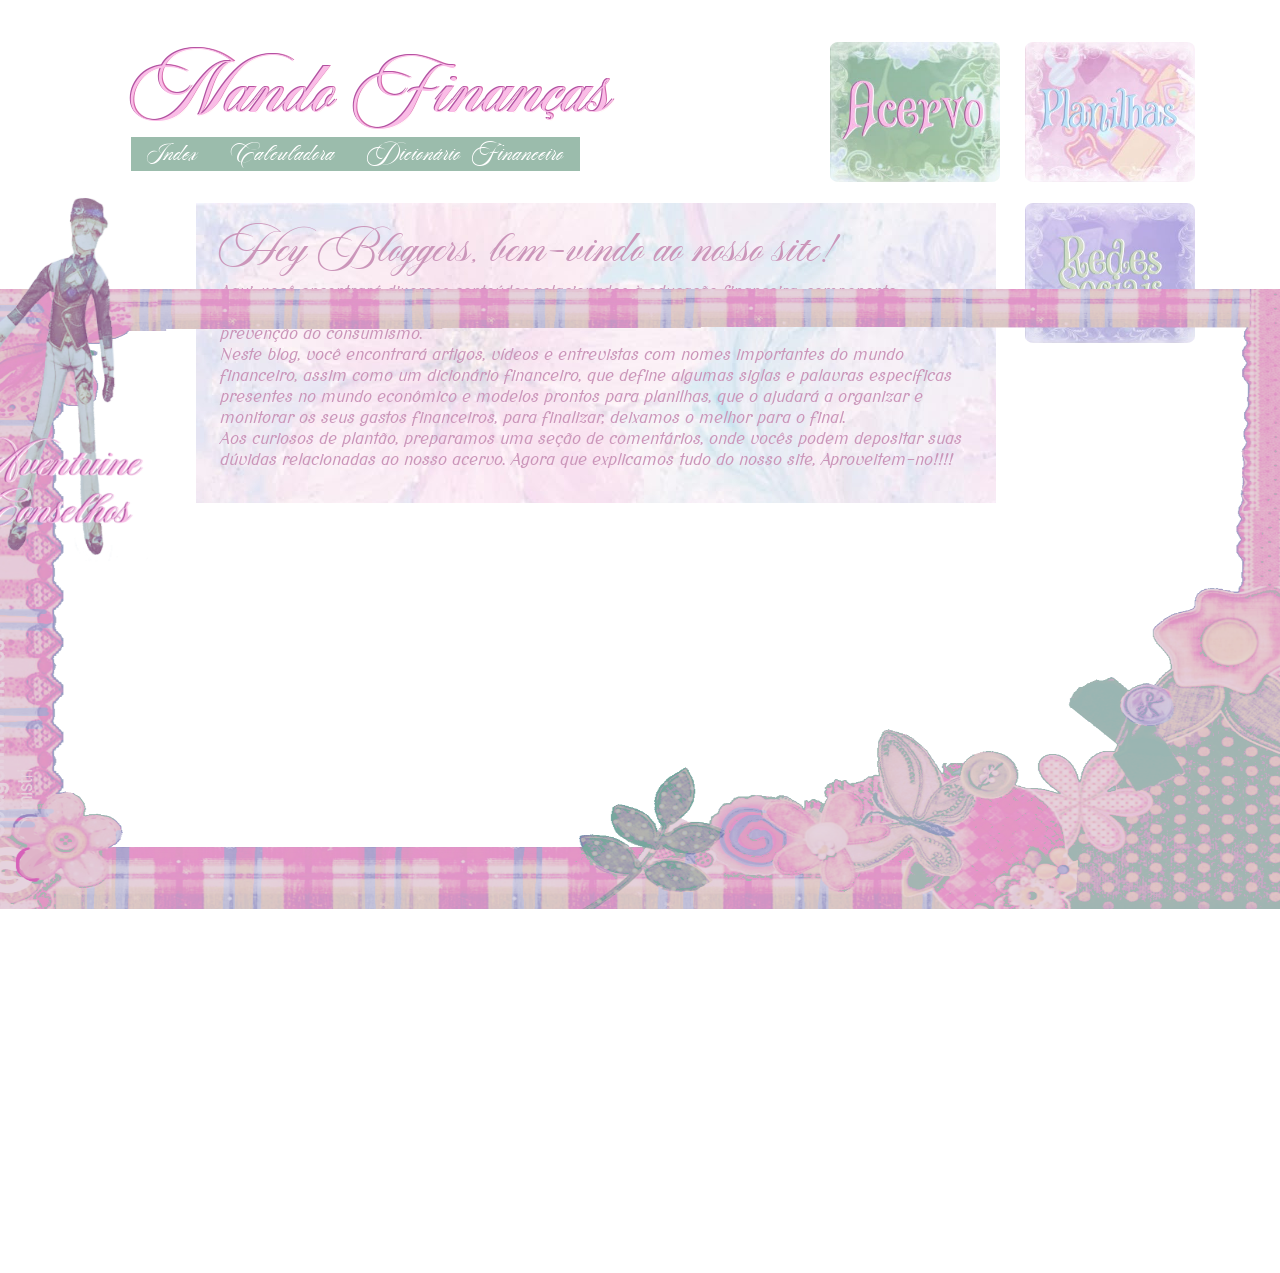
<file: index.html>
<!DOCTYPE html>
<html lang="en">
 <link rel="stylesheet" href="style.css">
<head>
    <meta charset="UTF-8">
    <meta name="viewport" content="width=device-width, initial-scale=1.0">
    <title>Site</title>
</head>

<body class="body1">
 
     <div class="titulotudo">
    <div class="titulo">
    <h1>Nando Finanças</h1>
    
    </div>
  

    <div class="subtitulo">
        <br>
    <h2>Site por Milena Siqueira Fontes e Maria Isabel Marcos Freitas</h2>
    </div>
    </div>
    <div class="freime">
     <iframe name="principal" src="heybloggers.html" frameborder="0" style="width:800px;"></iframe>
     </div>
     <div class="negocio">
   <ul>
  <li><a href="heybloggers.html" target="principal">Index</a></li>
  <li><a href="calculadora.html" target="principal">Calculadora</a></li>
  <li class="dicionario"><a href="dicionario.html" target="principal">Dicionário<span style="color:#ffffff;"><span style="color:#9BBCAC">_</span><span>Financeiro</span></a></li>

</ul>
</div>  
    
  <a href="acervo.html" target="principal"><img src="emiliecard.jpg" alt="" class="butao"></a>
   <a href="planilhas.html" target="principal"><img src="sigewine.jpeg" class="butao2"></a>
   <a href="contatos.html" target="principal"><img src="niloucard.jpg" alt="" class="butao3"></a>

   <img src="ksjhaskf.png" alt="" class="moldura">
      <div class="aventurine">
 <a href="aventurineconselhos.html" target="principal"><img src="aventuriner.png" alt=""></a>
 </div>
  
</html>
</file>
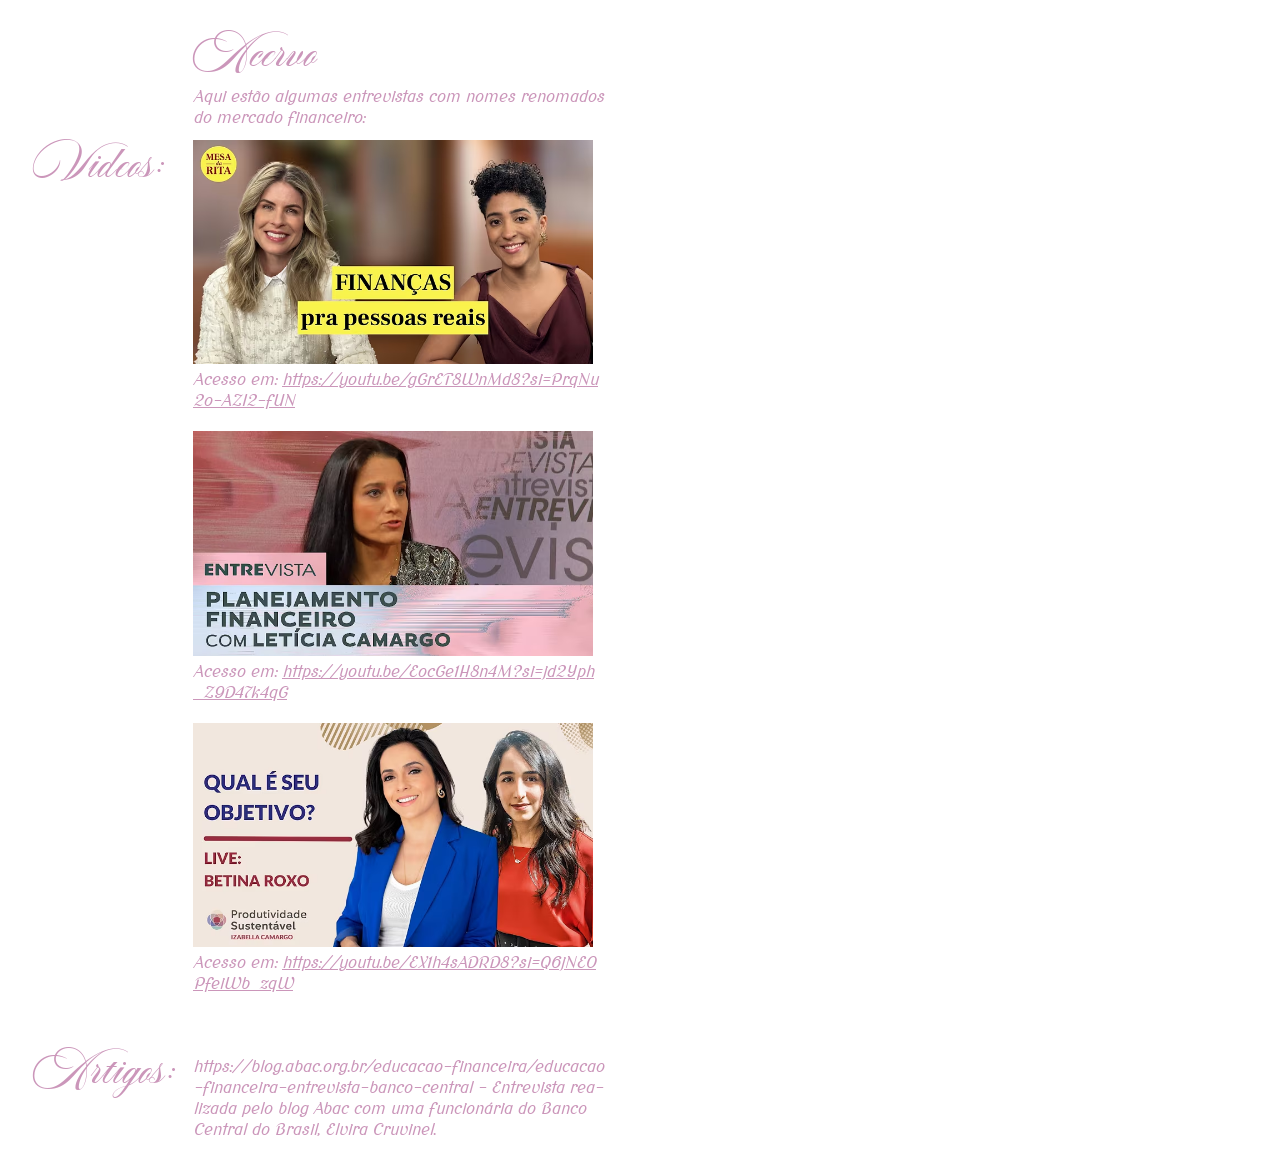
<file: acervo.html>
<!DOCTYPE html>
<html lang="en">
   <link rel="stylesheet" href="estilo.css">
<head>
    <meta charset="UTF-8">
    <meta name="viewport" content="width=device-width, initial-scale=1.0">
    <title>Document</title>
</head>

<body style="width:750px; position:relative; margin-left:23px;">
    <div class="videoslegais">
        
  <p class="coisas">

    <span class="heybloggers">Acervo</span><br>
    
    <span class="aqui">Aqui estão algumas entrevistas com nomes renomados<br> do mercado financeiro: </span><br>
    <span class="heybloggers" style="position: relative; left:-160px; top:7px;">Videos:</span><br>
      <img src="true (2).png" alt="" width="400" style="margin-top:-50px;"><br>
Acesso em: <a href="https://youtu.be/gGrET8WnMd8?si=PrqNu2o-AZI2-fUN" style="color:#CB96BA;" target="_blank">https://youtu.be/gGrET8WnMd8?si=PrqNu<br>2o-AZI2-fUN</a><br>

    <img src="true (1).png" alt=""  width="400" style="margin-top:20px;"><br>
    Acesso em: <a href="https://youtu.be/EocGe1H8n4M?si=jd2Yph_Z9D47k4qG" style="color:#CB96BA;" target="_blank">https://youtu.be/EocGe1H8n4M?si=jd2Yph<br>_Z9D47k4qG</a><br>

    <img src="true.png" alt="" width="400" style=" position:relative; left:0px;margin-top:20px; margin-bottom: 0px;"><br>

    Acesso em: <a href="https://youtu.be/EX1h4sADRD8?si=Q6jNEOPfeiWb_zqW" style="color:#CB96BA;" target="_blank">https://youtu.be/EX1h4sADRD8?si=Q6jNEO<br>PfeiWb_zqW</a><br>

   
    <span class="heybloggers" style="position: relative; left:-160px; top:47px;">Artigos:</span><br>

    https://blog.abac.org.br/educacao-financeira/educacao<br>-financeira-entrevista-banco-central - Entrevista rea-<br>lizada pelo blog Abac com uma funcionária do Banco<br> Central do Brasil, Elvira Cruvinel. 
   </p>
   </div>
</body>
</html>
</file>
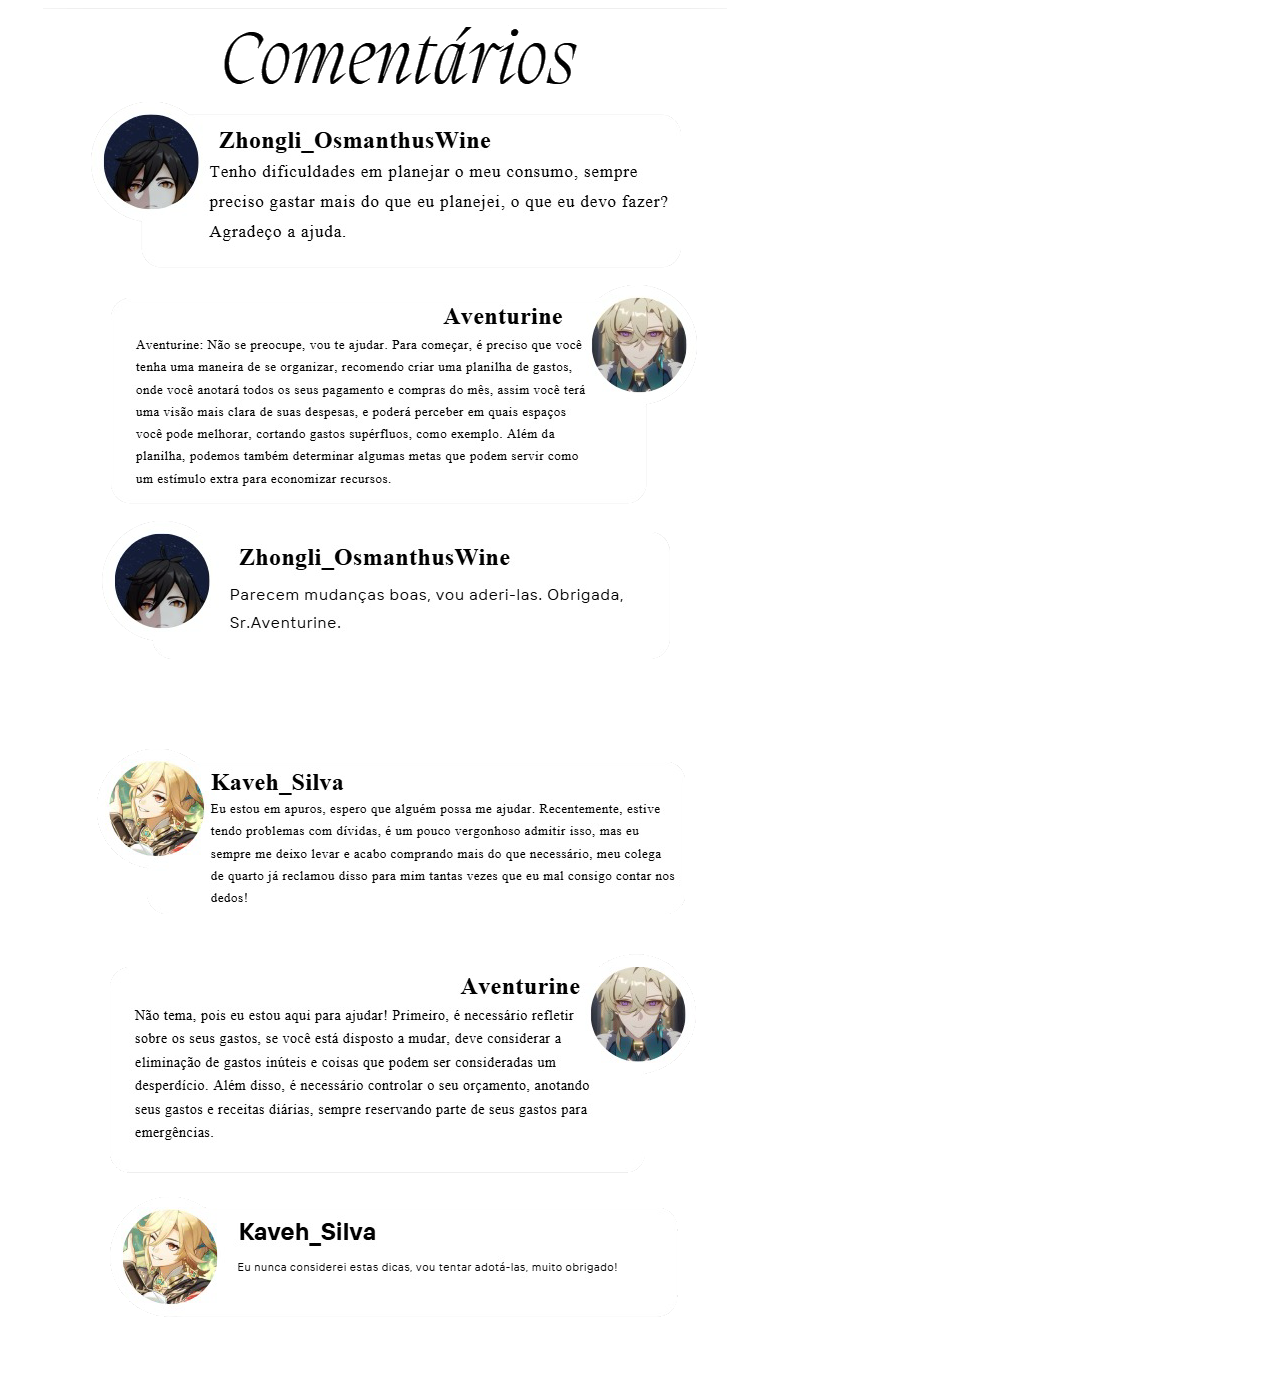
<file: aventurineconselhos.html>
<!DOCTYPE html>
<html lang="en">
   <link rel="stylesheet" href="estilo.css">
<head>
    <meta charset="UTF-8">
    <meta name="viewport" content="width=device-width, initial-scale=1.0">
    <title>Document</title>
</head>

<body style="width:750px; position:relative; margin-left:23px;">
    <div class="ibagens" style="position:absolute; left:20px;">
<img src="comentários.jpeg" alt="">
<img src="comentários2.jpeg" alt="">
</div>
</body>
</html>
</file>
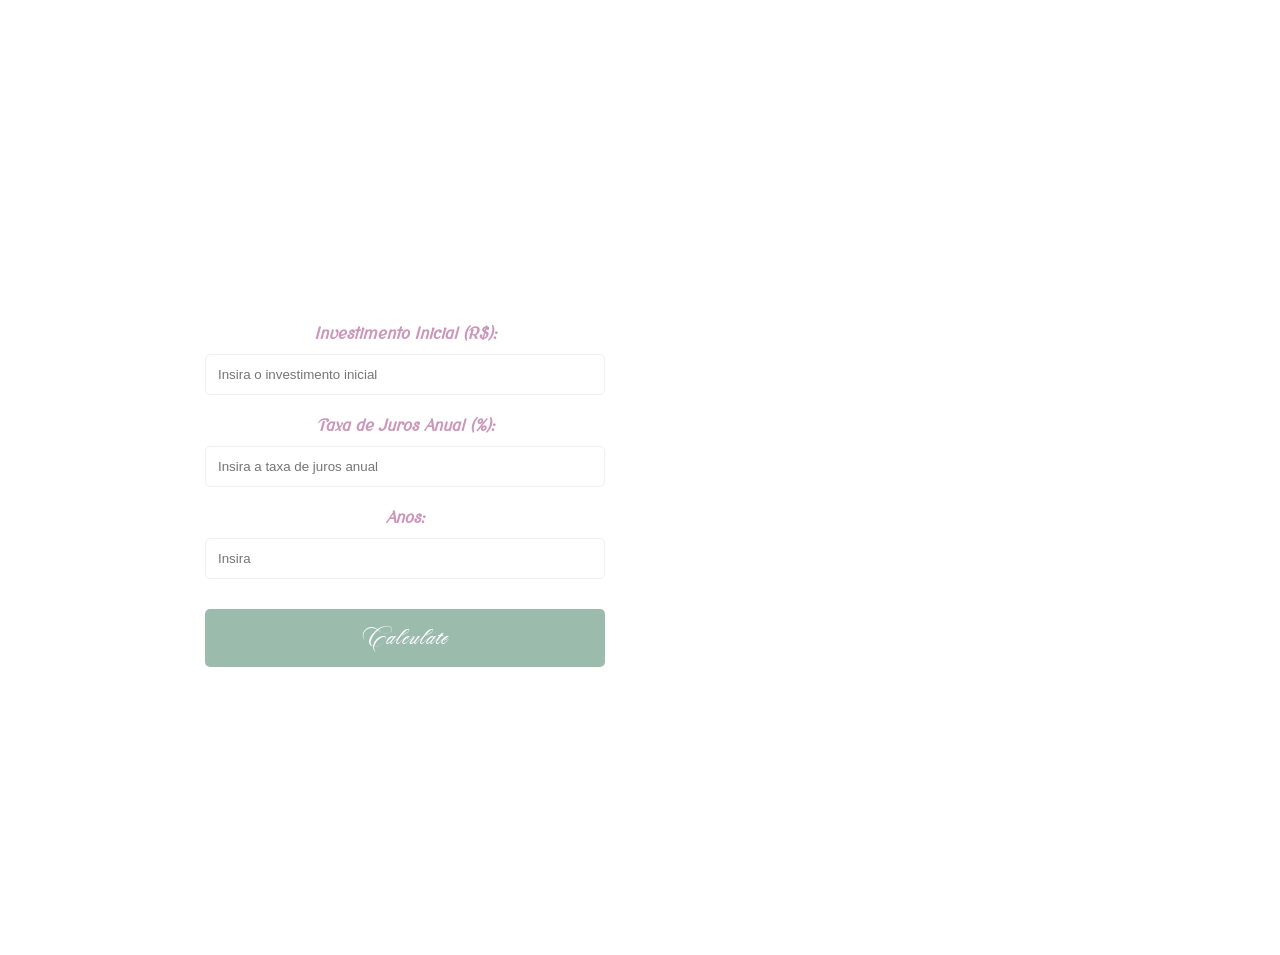
<file: calculadora.html>
<!DOCTYPE html>
<html lang="en">

<head>
    <meta charset="UTF-8">
    <meta name="viewport" content="width=device-width,
                                   initial-scale=1.0">
    <title>The Investment Calculator</title>
    <link rel="stylesheet" href="style.css">
</head>
<style>
  body {
    font-family: 'Segoe UI', Tahoma, Geneva, Verdana, sans-serif;
    background-color: transparent;
    margin: 0;
    padding: 0;
    display: flex;
    align-items: center;
    justify-content: center;
    position:absolute;
    left:165px;
    height: 100vh;
    margin-top:55px;
}

.container {
    background-color: transparent;
    border-radius: 10px;
    padding: 40px;
    width: 400px;

    display: flex;
    flex-direction: column;
    text-align: center;
}

h1 {
    color: #007bff;
    margin-bottom: 20px;
}

.input-container {
    margin-bottom: 20px;
}


label {
    display: block;
    font-family: fontinha3;
    margin-bottom: 5px;
    color: #CB96BA;
    font-weight: bold;


}
@font-face {
    font-family:fontinha;
    src: url(Aston\ Script.ttf);
}

@font-face {
    font-family:fontinha2;
    src: url(Wizards\'\ Magic.ttf);
}

@font-face {
    font-family:fontinha3;
    src: url(CursiveSans-Book.ttf);
}

input[type="number"] {
    width: 100%;
    padding: 12px;
    border: 1px solid #f3efef;
    border-radius: 5px;
    box-sizing: border-box;
    margin-top: 5px;
}

button {
    background-color: #9BBCAC;
    color: #fff;
    border: none;
    padding: 12px 20px;
    cursor: pointer;
    border-radius: 5px;
    font-size: 16px;
    font-family:fontinha;
    margin-top: 10px;
}

button:hover {
    background-color: #D0DDC4;
}

.result-container {
    text-align: center;
    margin-top: 20px;
    font-size: 18px;
    font-family:fontinha3;
    color: #CB96BA;
}
</style>
<body>
    <div class="container">

        <div class="input-container">
            <label for="initial-investment">
                  Investimento Inicial (R$):
              </label>
            <input type="number"
                   id="initial-investment" 
                   placeholder="Insira o investimento inicial">
        </div>
        <div class="input-container">
            <label for="interest-rate">
                 Taxa de Juros Anual (%):
              </label>
            <input type="number" 
                   id="interest-rate"
                   placeholder="Insira a taxa de juros anual">
        </div>
        <div class="input-container">
            <label for="investment-years">
                  Anos:
              </label>
            <input type="number"
                   id="investment-years"
                   placeholder="Insira ">
        </div>
        <button id="calculate-button">
              Calculate
          </button>
        <div id="result" 
             class="result-container">
          </div>
    </div>
    <script src="script.js"></script>
</body>

</html>
</file>
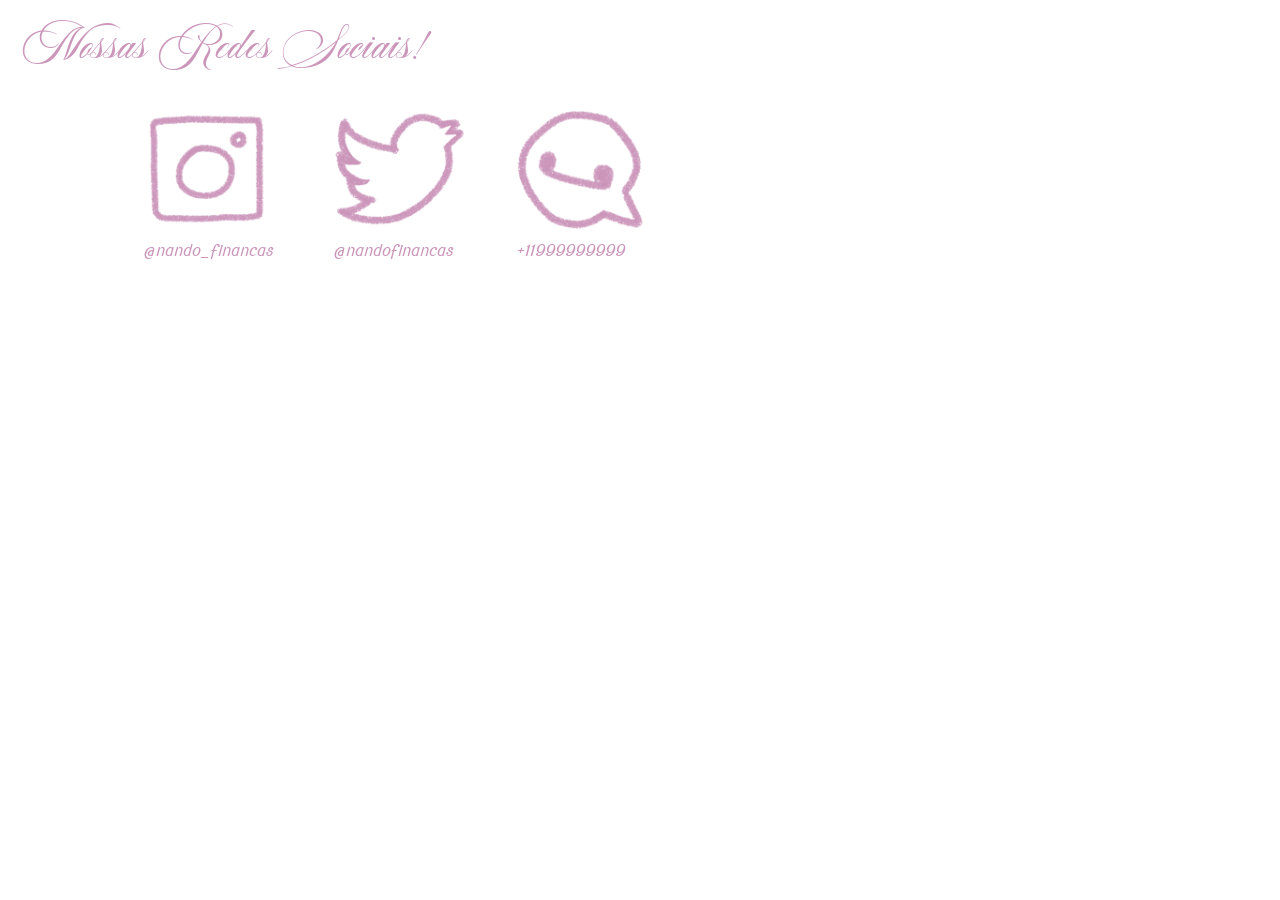
<file: contatos.html>
<!DOCTYPE html>
<html lang="en">
   <link rel="stylesheet" href="estilo.css">
<head>
    <meta charset="UTF-8">
    <meta name="viewport" content="width=device-width, initial-scale=1.0">
    <title>Document</title>
</head>

<body style="width:750px; position:relative; margin-left:23px;">
  <p class="corpo">
    <span class="heybloggers">Nossas Redes Sociais!</span>


        <div class="card" style=" width:200px;display:flex; position:absolute;justify-content: center; left:150px;">
             <a href="https://www.instagram.com/nando_financas/" target="_blank"><img src="intagram.png" height="150px" width="150" alt=""></a><br>
            <p style="position: relative; top:130px; right:140px;">@nando_financas</p>
        </div>


        <div class="card" style=" left:335px; position:absolute; width:200px;display:flex; justify-content: center;">
            <img src="tuite.png" height="150px" width="150" alt=""><br>
            <p style="position: relative; top:130px; right:140px;">@nandofinancas</p>
        </div>

        <div class="card" style=" display:flex; position:absolute;justify-content: center; left:482px;">
            <a href="https://www.instagram.com/nando_financas/" target="_blank"><img src="uatisap.png" height="150px" width="150" alt=""></a><br>
            <p style="position: relative; top:130px; right:140px;">+11999999999</p>
        </div>




</p>
</body>
</html>
</file>
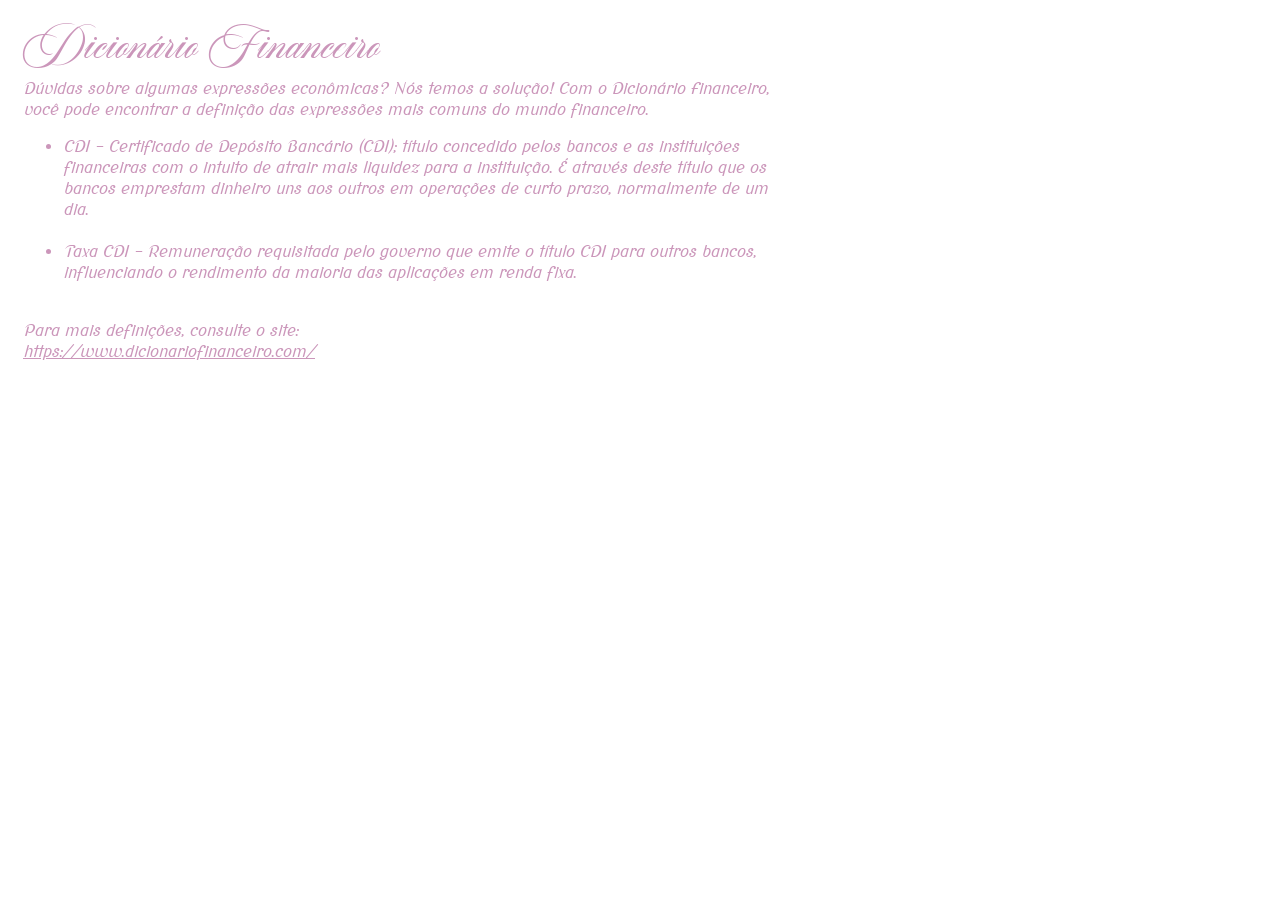
<file: dicionario.html>
<!DOCTYPE html>
<html lang="en">
   <link rel="stylesheet" href="estilo.css">
<head>
    <meta charset="UTF-8">
    <meta name="viewport" content="width=device-width, initial-scale=1.0">
    <title>Document</title>
</head>

<body style="width:750px; position:relative; margin-left:23px;">
  <p class="corpo">
   <span class="heybloggers">Dicionário Financeiro </span> <br>

Dúvidas sobre algumas expressões econômicas? Nós temos a solução! Com o Dicionário Financeiro, você pode encontrar a definição das expressões mais comuns do mundo financeiro. <br>
<ul>
<li>CDI – Certificado de Depósito Bancário (CDI); título concedido pelos bancos e as instituições financeiras com o intuito de atrair mais liquidez para a instituição. É através deste título que os bancos emprestam dinheiro uns aos outros em operações de curto prazo, normalmente de um dia. </li><br>

<li>Taxa CDI - Remuneração requisitada pelo governo que emite o título CDI para outros bancos, influenciando o rendimento da maioria das aplicações em renda fixa. </li><br>
</ul>
<span class="info">
Para mais definições, consulte o site: <br>

<a href="https://www.dicionariofinanceiro.com/" target="_blank" style=" color:#CB96BA;">https://www.dicionariofinanceiro.com/</a></p></span>
</body>
</html>
</file>
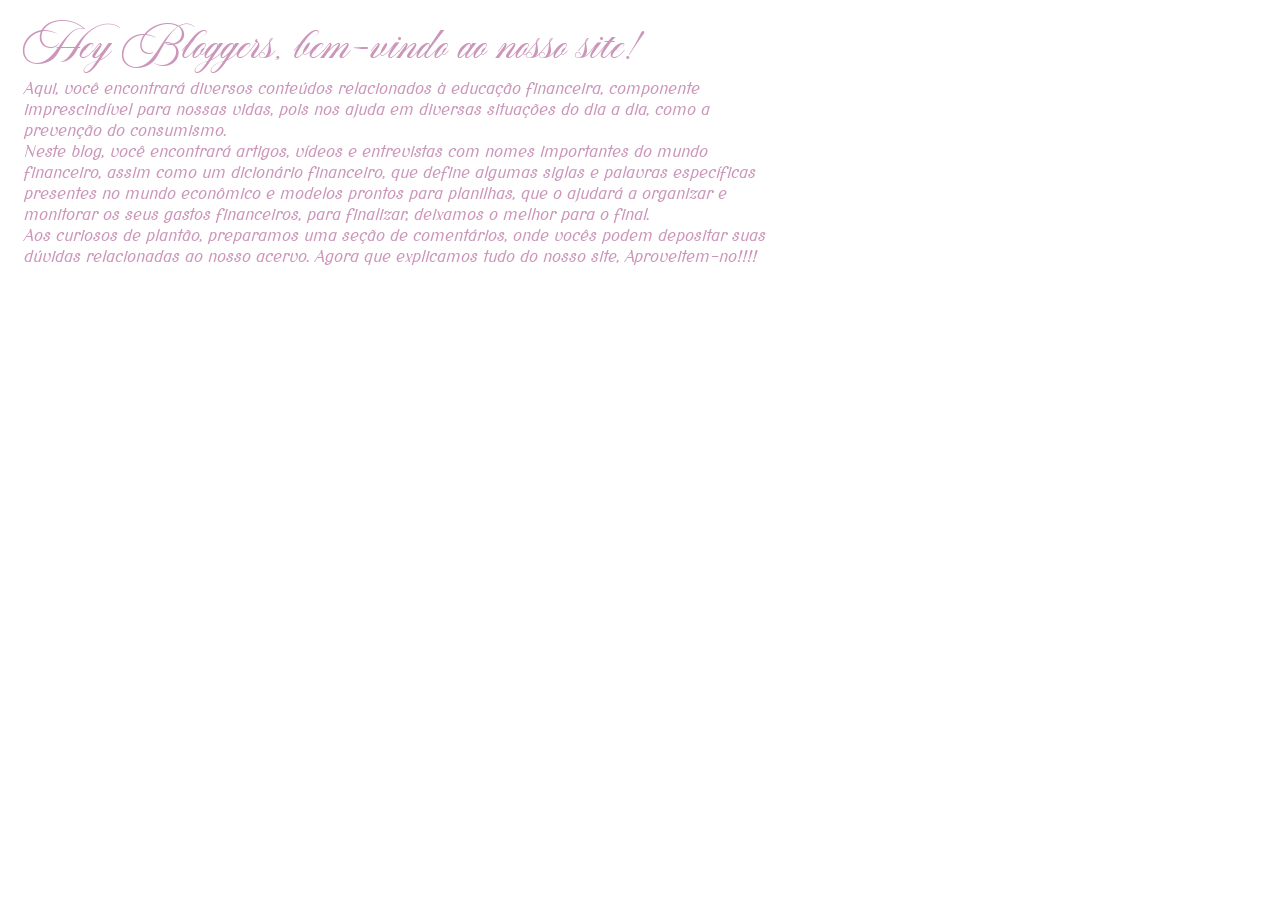
<file: heybloggers.html>
<!DOCTYPE html>
<html lang="en">
   <link rel="stylesheet" href="estilo.css">
<head>
    <meta charset="UTF-8">
    <meta name="viewport" content="width=device-width, initial-scale=1.0">
    <title>Document</title>
</head>

<body style="width:750px; position:relative; margin-left:23px;">
  <p class="corpo">
  <Span class="heybloggers">Hey Bloggers, bem-vindo ao nosso site! </Span><br>Aqui, você encontrará diversos conteúdos relacionados à educação financeira, componente imprescindível para nossas vidas, pois nos ajuda em diversas situações do dia a dia, como a prevenção do consumismo.<br> Neste blog, você encontrará artigos, vídeos e entrevistas com nomes importantes do mundo financeiro, assim como um dicionário financeiro, que define algumas siglas e palavras específicas presentes no mundo econômico e modelos prontos para planilhas, que o ajudará a organizar e monitorar os seus gastos financeiros, para finalizar, deixamos o melhor para o final.<br> Aos curiosos de plantão, preparamos uma seção de comentários, onde vocês podem depositar suas dúvidas relacionadas ao nosso acervo. Agora que explicamos tudo do nosso site, Aproveitem-no!!!!</p>
</body>
</html>
</file>
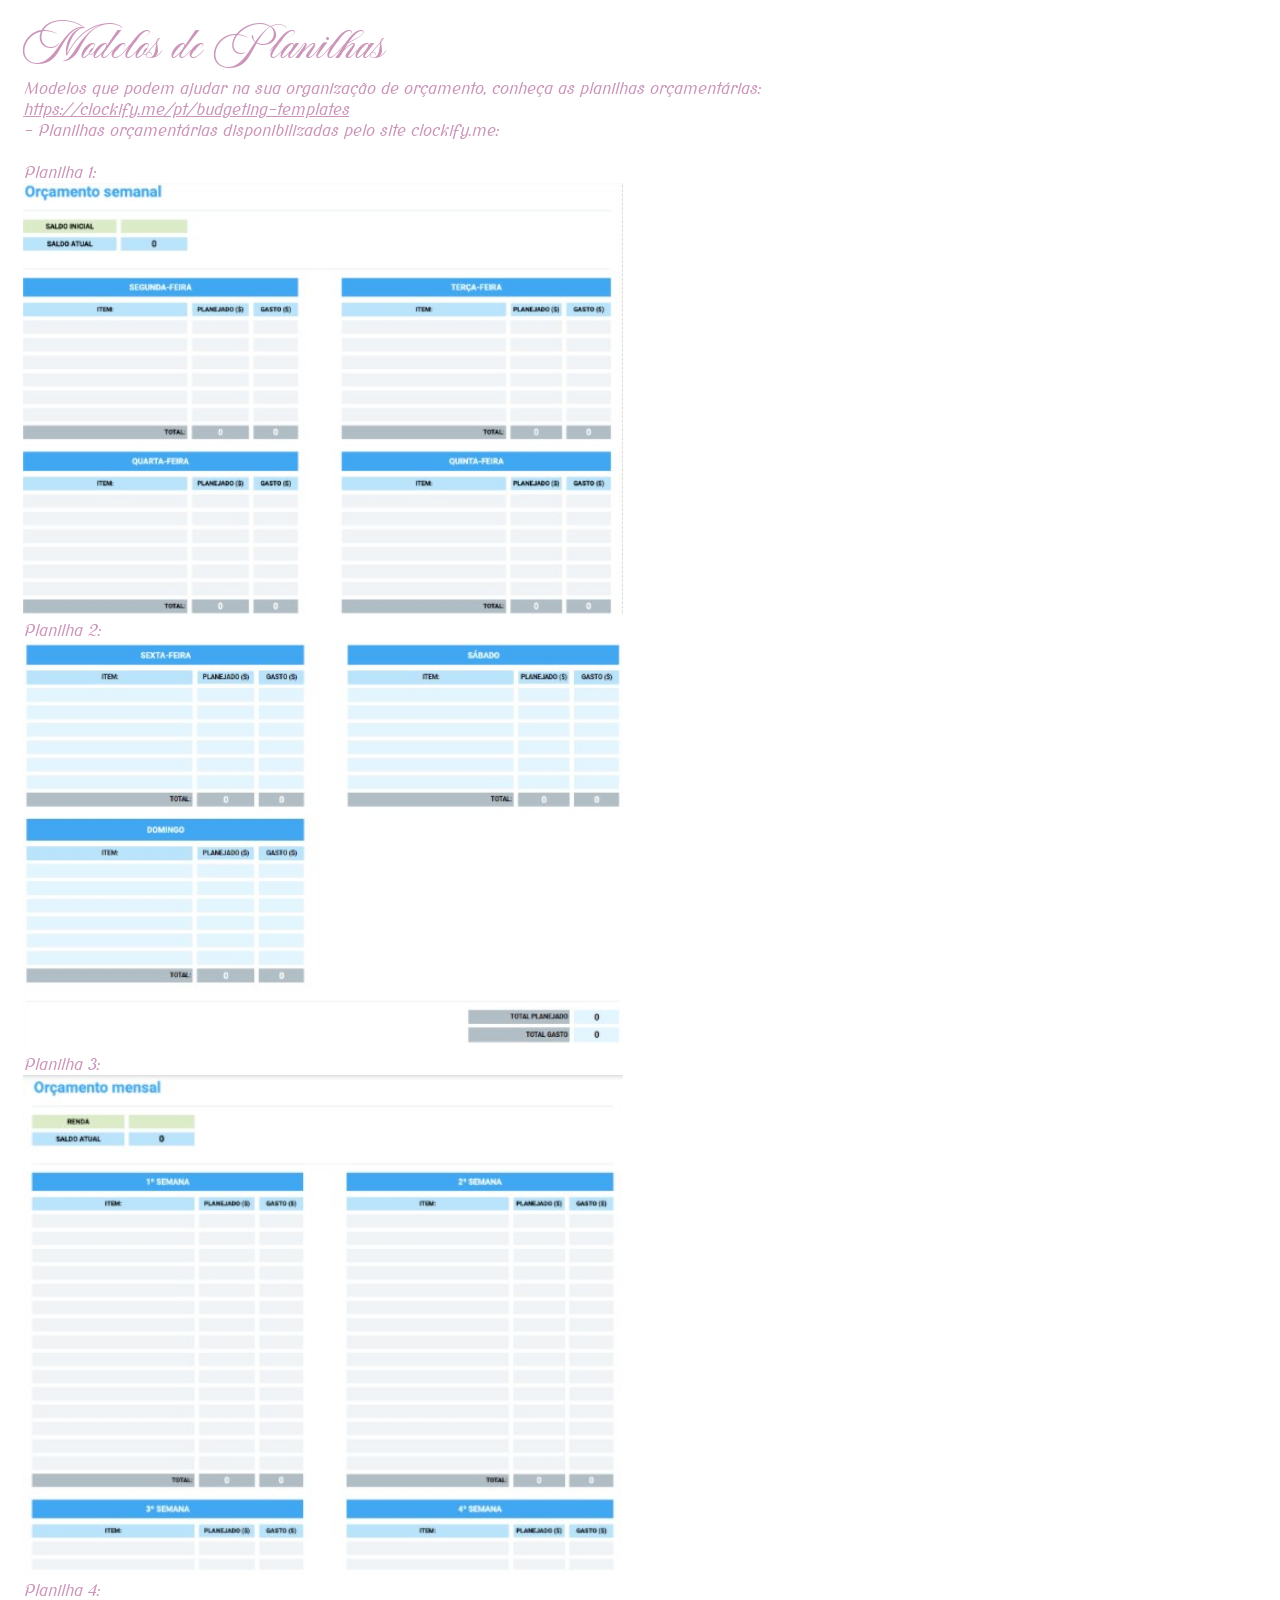
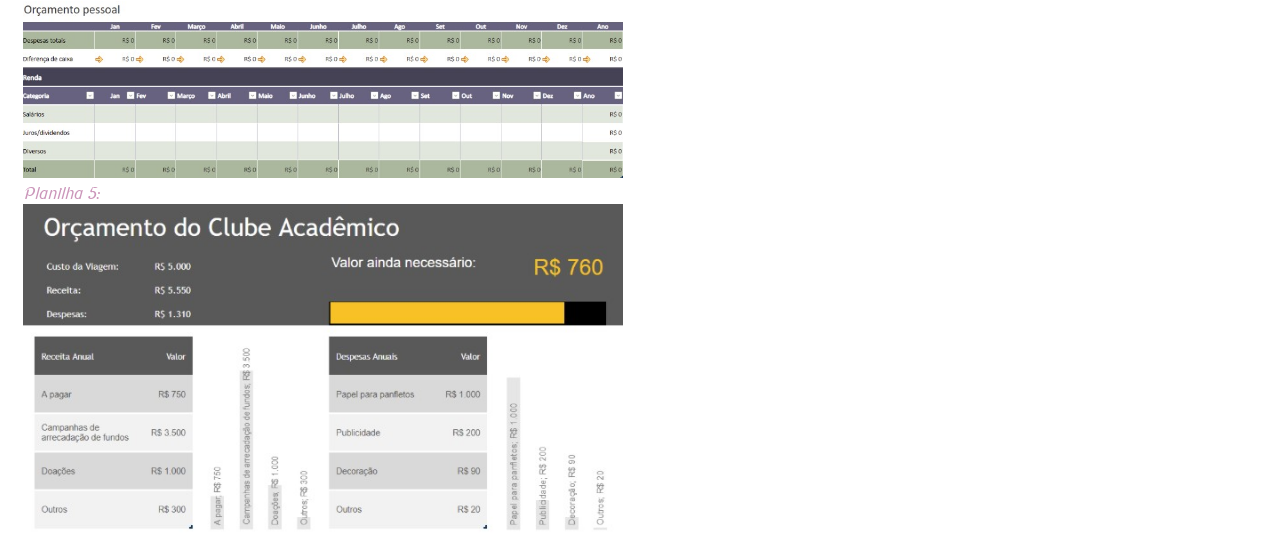
<file: planilhas.html>
<!DOCTYPE html>
<html lang="en">
   <link rel="stylesheet" href="estilo.css">
<head>
    <meta charset="UTF-8">
    <meta name="viewport" content="width=device-width, initial-scale=1.0">
    <title>Document</title>
</head>

<body style="width:750px; position:relative; margin-left:23px;">
  <p class="corpo">
    <span class="heybloggers">Modelos de Planilhas</span> <br>
    Modelos que podem ajudar na sua organização de orçamento, conheça as planilhas orçamentárias:  

<a href="https://clockify.me/pt/budgeting-templates" target="_blank" style="color:#CB96BA;">https://clockify.me/pt/budgeting-templates</a> <br>- Planilhas orçamentárias disponibilizadas pelo site clockify.me: <br>
<br>
Planilha 1: <br>
<img src="planilha1.jpg" width="600px" alt=""><br>
Planilha 2: <br>
<img src="planilha2.jpg" width="600px" alt=""><br>
Planilha 3:<br>
<img src="planilha3.jpg" width="600px" alt=""><br>
Planilha 4:<br>
<img src="planilha4.jpg" width="600px" alt=""><br>
Planilha 5:<br>
<img src="planilha5.jpg" width="600px" alt="">
   </p>
</body>
</html>
</file>
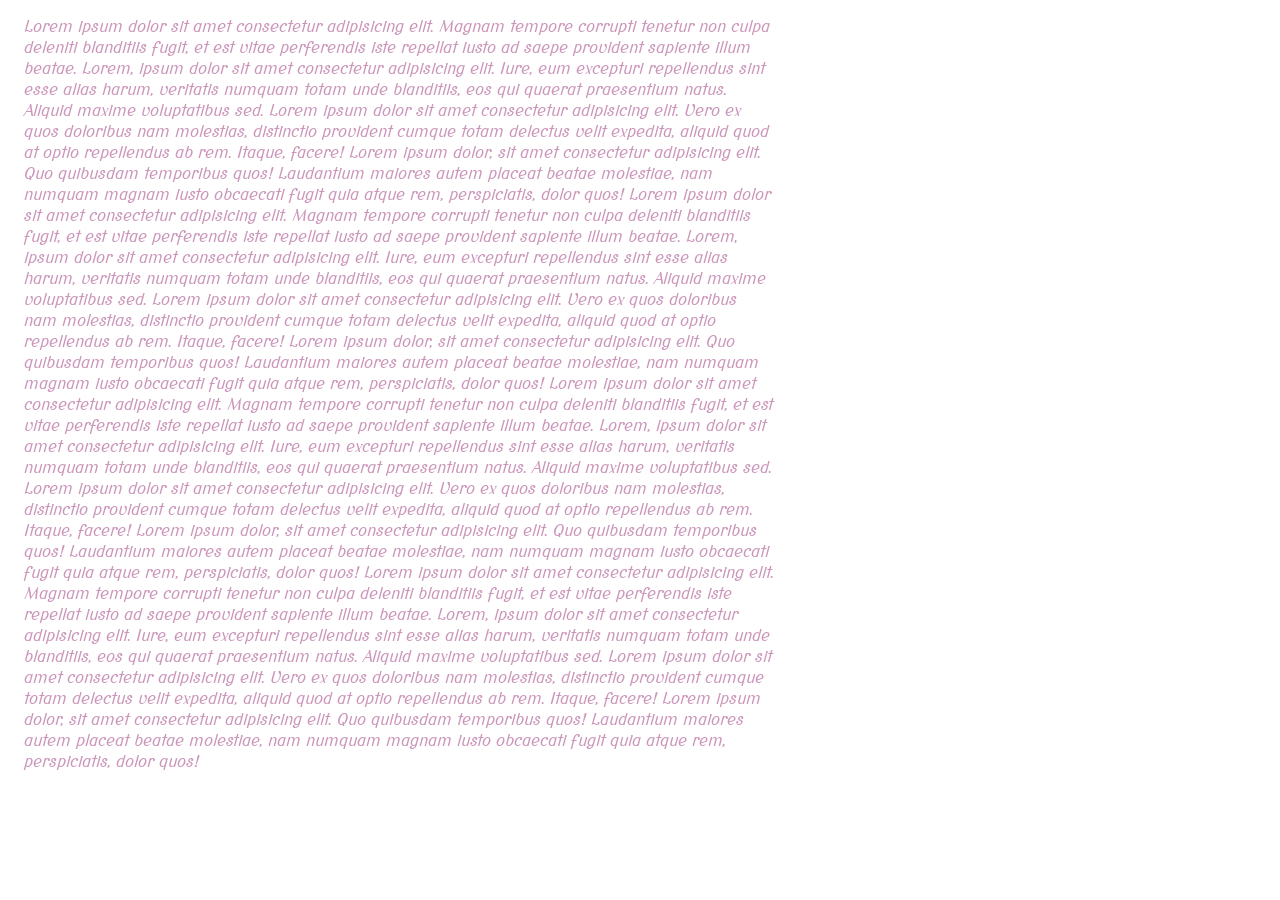
<file: primeiradama.html>
<!DOCTYPE html>
<html lang="en">
   <link rel="stylesheet" href="estilo.css">
<head>
    <meta charset="UTF-8">
    <meta name="viewport" content="width=device-width, initial-scale=1.0">
    <title>Document</title>
</head>

<body style="width:750px; position:relative; margin-left:23px;">
  <p class="corpo">
    Lorem ipsum dolor sit amet consectetur adipisicing elit. Magnam tempore corrupti tenetur non culpa deleniti blanditiis fugit, et est vitae perferendis iste repellat iusto ad saepe provident sapiente illum beatae.
    Lorem, ipsum dolor sit amet consectetur adipisicing elit. Iure, eum excepturi repellendus sint esse alias harum, veritatis numquam totam unde blanditiis, eos qui quaerat praesentium natus. Aliquid maxime voluptatibus sed.
    Lorem ipsum dolor sit amet consectetur adipisicing elit. Vero ex quos doloribus nam molestias, distinctio provident cumque totam delectus velit expedita, aliquid quod at optio repellendus ab rem. Itaque, facere!
    Lorem ipsum dolor, sit amet consectetur adipisicing elit. Quo quibusdam temporibus quos! Laudantium maiores autem placeat beatae molestiae, nam numquam magnam iusto obcaecati fugit quia atque rem, perspiciatis, dolor quos!
      Lorem ipsum dolor sit amet consectetur adipisicing elit. Magnam tempore corrupti tenetur non culpa deleniti blanditiis fugit, et est vitae perferendis iste repellat iusto ad saepe provident sapiente illum beatae.
    Lorem, ipsum dolor sit amet consectetur adipisicing elit. Iure, eum excepturi repellendus sint esse alias harum, veritatis numquam totam unde blanditiis, eos qui quaerat praesentium natus. Aliquid maxime voluptatibus sed.
    Lorem ipsum dolor sit amet consectetur adipisicing elit. Vero ex quos doloribus nam molestias, distinctio provident cumque totam delectus velit expedita, aliquid quod at optio repellendus ab rem. Itaque, facere!
    Lorem ipsum dolor, sit amet consectetur adipisicing elit. Quo quibusdam temporibus quos! Laudantium maiores autem placeat beatae molestiae, nam numquam magnam iusto obcaecati fugit quia atque rem, perspiciatis, dolor quos!
      Lorem ipsum dolor sit amet consectetur adipisicing elit. Magnam tempore corrupti tenetur non culpa deleniti blanditiis fugit, et est vitae perferendis iste repellat iusto ad saepe provident sapiente illum beatae.
    Lorem, ipsum dolor sit amet consectetur adipisicing elit. Iure, eum excepturi repellendus sint esse alias harum, veritatis numquam totam unde blanditiis, eos qui quaerat praesentium natus. Aliquid maxime voluptatibus sed.
    Lorem ipsum dolor sit amet consectetur adipisicing elit. Vero ex quos doloribus nam molestias, distinctio provident cumque totam delectus velit expedita, aliquid quod at optio repellendus ab rem. Itaque, facere!
    Lorem ipsum dolor, sit amet consectetur adipisicing elit. Quo quibusdam temporibus quos! Laudantium maiores autem placeat beatae molestiae, nam numquam magnam iusto obcaecati fugit quia atque rem, perspiciatis, dolor quos!
      Lorem ipsum dolor sit amet consectetur adipisicing elit. Magnam tempore corrupti tenetur non culpa deleniti blanditiis fugit, et est vitae perferendis iste repellat iusto ad saepe provident sapiente illum beatae.
    Lorem, ipsum dolor sit amet consectetur adipisicing elit. Iure, eum excepturi repellendus sint esse alias harum, veritatis numquam totam unde blanditiis, eos qui quaerat praesentium natus. Aliquid maxime voluptatibus sed.
    Lorem ipsum dolor sit amet consectetur adipisicing elit. Vero ex quos doloribus nam molestias, distinctio provident cumque totam delectus velit expedita, aliquid quod at optio repellendus ab rem. Itaque, facere!
    Lorem ipsum dolor, sit amet consectetur adipisicing elit. Quo quibusdam temporibus quos! Laudantium maiores autem placeat beatae molestiae, nam numquam magnam iusto obcaecati fugit quia atque rem, perspiciatis, dolor quos! </p>
</body>
</html>
</file>
<file: style.css>
.body1{
    
    display:flex;
    justify-content: center;
    background-image: url(https://i.pinimg.com/1200x/92/25/a8/9225a84c80b31a081f0cacd4671047a2.jpg);
    background-repeat:no-repeat;
    background-size: 1345px 605px;
    background-attachment: fixed;
    scrollbar-color:white;
    scrollbar-track-color: #fff8f8;
    scrollbar-shadow-color: #fff8f8;
    scrollbar-arrow-color: white;
}




@keyframes roda {
      from{
         transform: rotate(0deg);
      }
      to {
         transform: rotate(360deg);
      }
        /*no keyframe é definido o padrão da animação, neste caso, o objeto sairá da posição 0 (ângulo de rotação) e irá para a posição 360, completando uma volta completa*/
   
}
     
.aventurine img:hover{
   animation:roda 2s infinite linear;
}


@font-face {
    font-family:fontinha;
    src: url(Aston\ Script.ttf);
}

@font-face {
    font-family:fontinha2;
    src: url(Wizards\'\ Magic.ttf);
}

@font-face {
    font-family:fontinha3;
    src: url(CursiveSans-Book.ttf);
}

.titulo{
    align-items: center;
    font-family:fontinha;
    font-weight:bolder;
    display: flex;
flex-wrap: wrap;
}

.subtitulo{
    font-size:10px;
    font-family:fontinha;
    bottom:0px;
}
h2{position:relative;
    top:1000px;
}
.titulotudo{
    
    justify-content: center;
    
}

h1{
    position:relative;
    left:620px;
    font-size:50px;
    color:#fabce6;
    width:500px;
    text-shadow: -1px -1px 0 #b152a1, 1px -1px 0 #d467ab, -1px 1px 0 #ffffff, 1px 1px 0 #fff8f8;
}

h1:hover{
    transform:rotacionar 6.5s infinite;
    
}

@keyframes rotacionar {
    from {transform: rotate(0deg);
}
    to{transform:rotate(360deg);}
}

p{
    color:#CB96BA;
    font-family:fontinha3;
}

.butao{
    position:relative;
 
    top:34px;
    height:140px;
    width:170px;
    left:-430px;
    border-radius:5%;
}

.aventurine img{
    position:absolute;
    right:180px;
    top:10px;
    height:430px;
}
.aventurine{
    position:absolute;
    right:940px;
    top:150px;
    height:20px;
    width:20px;
}

.butao{
     transition: transform 0.2s linear; /* Animate transform over 0.3s */
  transform-origin: center; 
}

.butao:hover{
    transform: scale(1.07);
}

.butao2{
     transition: transform 0.2s linear; /* Animate transform over 0.3s */
  transform-origin: center; 
}

.butao2:hover{
    transform: scale(1.07);
}

.butao3{
     transition: transform 0.2s linear; /* Animate transform over 0.3s */
  transform-origin: center; 
}

.butao3:hover{
    transform: scale(1.07);
}

.butao2{
    position:relative;
    left:-405px;
    height:140px;
    top:34px;
    width:170px;
    border-radius:5%;
}
.butao3{
    position:relative;
    left:-575px;
    height:140px;
    width:170px;
    top:195px;
    border-radius:5%;
}

.freime{
    position: relative;
    top:20px;
    left:220px;
}
iframe{
    position:relative;
    top:175px;
    right:400px;
  
    background-image:url(fundo2.jpg);
      height:300px;
    width:800px;
    left:-35px;

}

::-webkit-scrollbar {
    scrollbar-color: white;
      scrollbar-color:white;
    scrollbar-track-color: #fff8f8;
    scrollbar-shadow-color: #fff8f8;
    scrollbar-arrow-color: white;
}

.moldura {
    bottom:-379px;
    position:fixed;
    transform:rotate(-90deg);
    height:1360px;
    width:620px;
    pointer-events: none;
}

ul {
    display:flex;
    
    list-style-type: none;
    margin: 0;
    padding: 0;
    position:absolute;
    left:-380px;
}

ul {
  list-style-type: none;
  margin: 0;
  padding: 0;

  position:relative;
  overflow: hidden;
  background-color: #9BBCAC;
  
}


ul li {
  float:left;
}


ul li a {
  display:inline;
  color: white;
  text-align: center;
  padding: 14px 16px;
  text-decoration: none;
   max-width: 1000px;
  font-family: fontinha;

}

ul li a:hover {
  background-color: #D0DDC4;
}

.negocio {
    position:relative;
    left:-300px;
    top:129px;

}
</file>
<file: estilo.css>
p{
    color:#CB96BA;
    font-family:fontinha3;
}


@font-face {
    font-family:fontinha;
    src: url(Aston\ Script.ttf);
}

@font-face {
    font-family:fontinha2;
    src: url(Wizards\'\ Magic.ttf);
}

@font-face {
    font-family:fontinha3;
    src: url(CursiveSans-Book.ttf);
}

.heybloggers{
    font-family: fontinha;
    font-size:30px;
}
ul{
    color:#CB96BA;
    font-family:fontinha3;
}

.info{
        color:#CB96BA;
    font-family:fontinha3;
}

.videoslegais{
    position: absolute;
    left:170px;
    
}
.aqui{
 justify-content: center;
}
</file>
